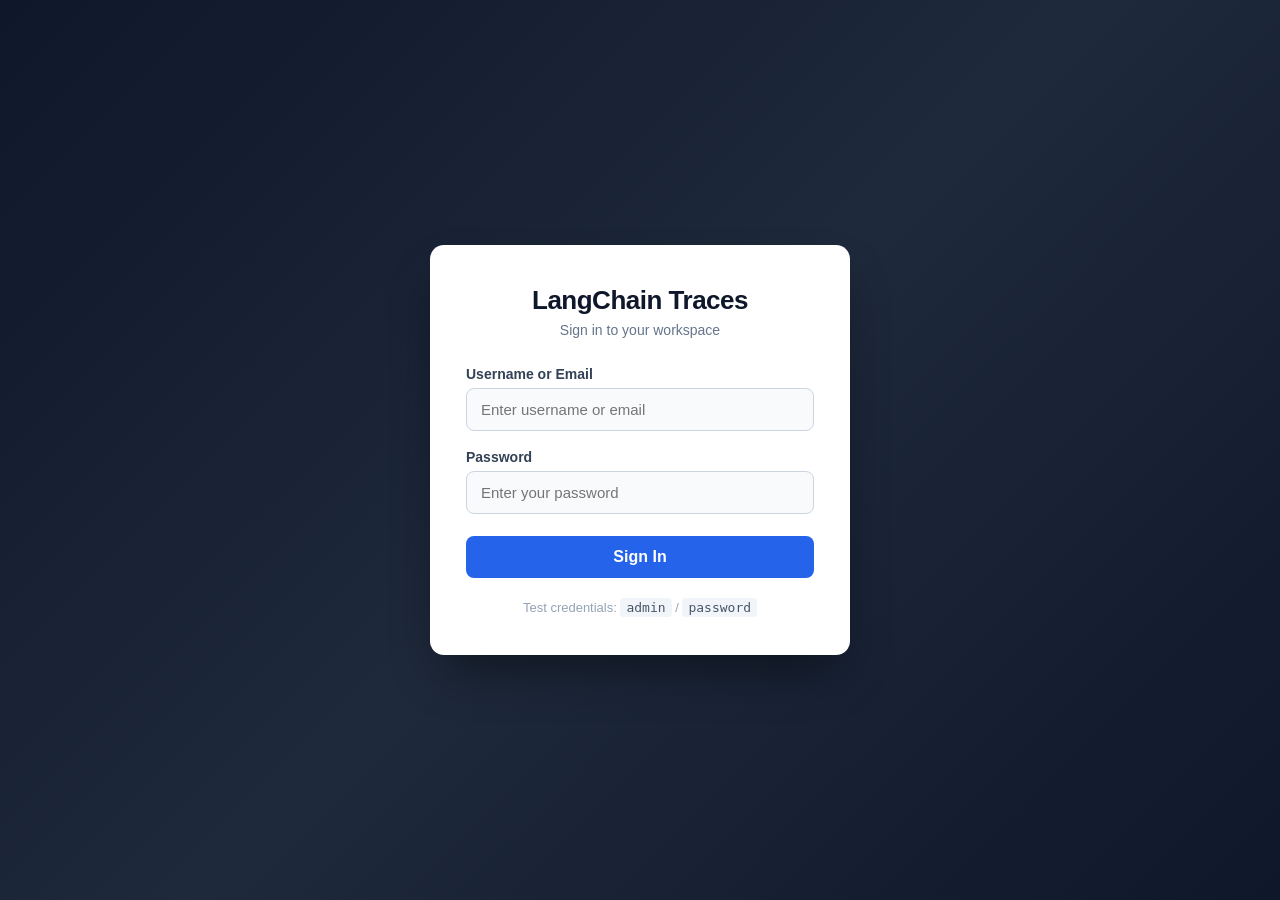
<file: index.html>
<!DOCTYPE html>
<html lang="en">
<head>
    <meta charset="UTF-8">
    <meta name="viewport" content="width=device-width, initial-scale=1.0">
    <title>Login - LangChain Traces</title>
    <link rel="stylesheet" href="styles.css">
</head>
<body>
    <div class="login-container">
        <div class="login-card">
            <div class="brand">
                <h1>LangChain Traces</h1>
                <p>Sign in to your workspace</p>
            </div>
            <form id="loginForm" novalidate>
                <div class="field">
                    <label for="username">Username or Email</label>
                    <input type="text" id="username" name="username" placeholder="Enter username or email" autocomplete="username" required>
                </div>
                <div class="field">
                    <label for="password">Password</label>
                    <input type="password" id="password" name="password" placeholder="Enter your password" autocomplete="current-password" required>
                </div>
                <div class="error" id="errorMessage" role="alert" hidden></div>
                <div class="success" id="successMessage" role="status" hidden></div>
                <button type="submit" id="loginButton">Sign In</button>
            </form>
            <p class="hint">Test credentials: <code>admin</code> / <code>password</code></p>
        </div>
    </div>
    <script src="script.js"></script>
</body>
</html>
</file>
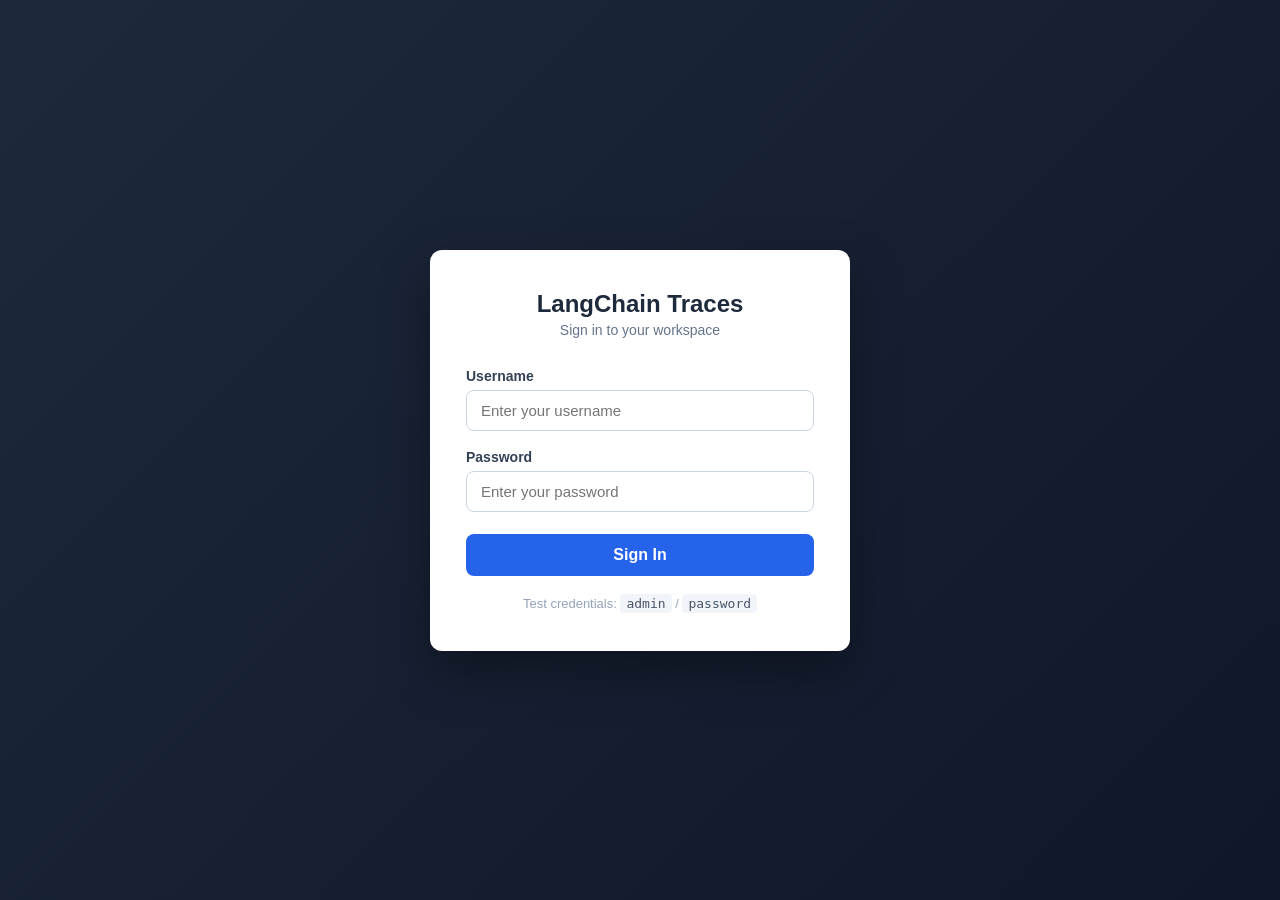
<file: src/login.html>
<!DOCTYPE html>
<html lang="en">
<head>
    <meta charset="UTF-8">
    <meta name="viewport" content="width=device-width, initial-scale=1.0">
    <title>Login</title>
    <link rel="stylesheet" href="styles.css">
</head>
<body>
    <div class="login-container">
        <div class="login-card">
            <div class="brand">
                <h1>LangChain Traces</h1>
                <p>Sign in to your workspace</p>
            </div>
            <form id="loginForm" novalidate>
                <div class="field">
                    <label for="username">Username</label>
                    <input type="text" id="username" name="username" placeholder="Enter your username" autocomplete="username" required>
                </div>
                <div class="field">
                    <label for="password">Password</label>
                    <input type="password" id="password" name="password" placeholder="Enter your password" autocomplete="current-password" required>
                </div>
                <div class="error" id="errorMessage" role="alert" hidden></div>
                <button type="submit" id="loginButton">Sign In</button>
            </form>
            <p class="hint">Test credentials: <code>admin</code> / <code>password</code></p>
        </div>
    </div>
    <script src="script.js"></script>
</body>
</html>
</file>
<file: styles.css>
* {
    margin: 0;
    padding: 0;
    box-sizing: border-box;
}

body {
    font-family: -apple-system, BlinkMacSystemFont, 'Segoe UI', Roboto, Helvetica, Arial, sans-serif;
    background: linear-gradient(135deg, #0f172a 0%, #1e293b 50%, #0f172a 100%);
    min-height: 100vh;
    display: flex;
    justify-content: center;
    align-items: center;
    padding: 20px;
    color: #0f172a;
}

.login-container {
    width: 100%;
    max-width: 420px;
}

.login-card {
    background: #ffffff;
    border-radius: 14px;
    padding: 40px 36px;
    box-shadow: 0 25px 50px -12px rgba(0, 0, 0, 0.45);
}

.brand {
    text-align: center;
    margin-bottom: 28px;
}

.brand h1 {
    font-size: 26px;
    font-weight: 700;
    color: #0f172a;
    letter-spacing: -0.5px;
    margin-bottom: 6px;
}

.brand p {
    color: #64748b;
    font-size: 14px;
}

.field {
    margin-bottom: 18px;
}

.field label {
    display: block;
    font-size: 14px;
    font-weight: 600;
    color: #334155;
    margin-bottom: 6px;
}

.field input {
    width: 100%;
    padding: 12px 14px;
    border: 1px solid #cbd5e1;
    border-radius: 8px;
    font-size: 15px;
    color: #0f172a;
    background-color: #f8fafc;
    transition: border-color 0.2s, box-shadow 0.2s, background-color 0.2s;
}

.field input:focus {
    outline: none;
    background-color: #ffffff;
    border-color: #2563eb;
    box-shadow: 0 0 0 3px rgba(37, 99, 235, 0.15);
}

.error {
    background: #fef2f2;
    color: #b91c1c;
    border: 1px solid #fecaca;
    border-radius: 8px;
    padding: 10px 12px;
    font-size: 14px;
    margin-bottom: 16px;
}

.success {
    background: #f0fdf4;
    color: #15803d;
    border: 1px solid #bbf7d0;
    border-radius: 8px;
    padding: 10px 12px;
    font-size: 14px;
    margin-bottom: 16px;
}

button {
    width: 100%;
    padding: 12px;
    background: #2563eb;
    color: #ffffff;
    border: none;
    border-radius: 8px;
    font-size: 16px;
    font-weight: 600;
    cursor: pointer;
    transition: background 0.2s, transform 0.1s;
    margin-top: 4px;
}

button:hover {
    background: #1d4ed8;
}

button:active {
    transform: translateY(1px);
}

button:disabled {
    background: #93c5fd;
    cursor: not-allowed;
}

.hint {
    text-align: center;
    margin-top: 22px;
    font-size: 13px;
    color: #94a3b8;
}

.hint code {
    background: #f1f5f9;
    padding: 2px 6px;
    border-radius: 4px;
    color: #475569;
    font-family: monospace;
}

@media (max-width: 480px) {
    .login-card {
        padding: 28px 20px;
    }
}
</file>
<file: src/styles.css>
* {
    margin: 0;
    padding: 0;
    box-sizing: border-box;
}

body {
    font-family: 'Segoe UI', Tahoma, Geneva, Verdana, sans-serif;
    background: linear-gradient(135deg, #1e293b 0%, #0f172a 100%);
    min-height: 100vh;
    display: flex;
    justify-content: center;
    align-items: center;
    padding: 20px;
}

.login-container {
    width: 100%;
    max-width: 420px;
}

.login-card {
    background: #ffffff;
    border-radius: 12px;
    padding: 40px 36px;
    box-shadow: 0 20px 50px rgba(0, 0, 0, 0.35);
}

.brand {
    text-align: center;
    margin-bottom: 30px;
}

.brand h1 {
    font-size: 24px;
    color: #1e293b;
    margin-bottom: 4px;
}

.brand p {
    color: #64748b;
    font-size: 14px;
}

.field {
    margin-bottom: 18px;
}

.field label {
    display: block;
    font-size: 14px;
    font-weight: 600;
    color: #334155;
    margin-bottom: 6px;
}

.field input {
    width: 100%;
    padding: 11px 14px;
    border: 1px solid #cbd5e1;
    border-radius: 8px;
    font-size: 15px;
    color: #0f172a;
    transition: border-color 0.2s, box-shadow 0.2s;
}

.field input:focus {
    outline: none;
    border-color: #2563eb;
    box-shadow: 0 0 0 3px rgba(37, 99, 235, 0.15);
}

.error {
    background: #fef2f2;
    color: #b91c1c;
    border: 1px solid #fecaca;
    border-radius: 8px;
    padding: 10px 12px;
    font-size: 14px;
    margin-bottom: 16px;
}

button {
    width: 100%;
    padding: 12px;
    background: #2563eb;
    color: #ffffff;
    border: none;
    border-radius: 8px;
    font-size: 16px;
    font-weight: 600;
    cursor: pointer;
    transition: background 0.2s, transform 0.1s;
    margin-top: 4px;
}

button:hover {
    background: #1d4ed8;
}

button:active {
    transform: translateY(1px);
}

button:disabled {
    background: #93c5fd;
    cursor: not-allowed;
}

.hint {
    text-align: center;
    margin-top: 20px;
    font-size: 13px;
    color: #94a3b8;
}

.hint code {
    background: #f1f5f9;
    padding: 2px 6px;
    border-radius: 4px;
    color: #475569;
}

@media (max-width: 480px) {
    .login-card {
        padding: 28px 22px;
    }
}
</file>
